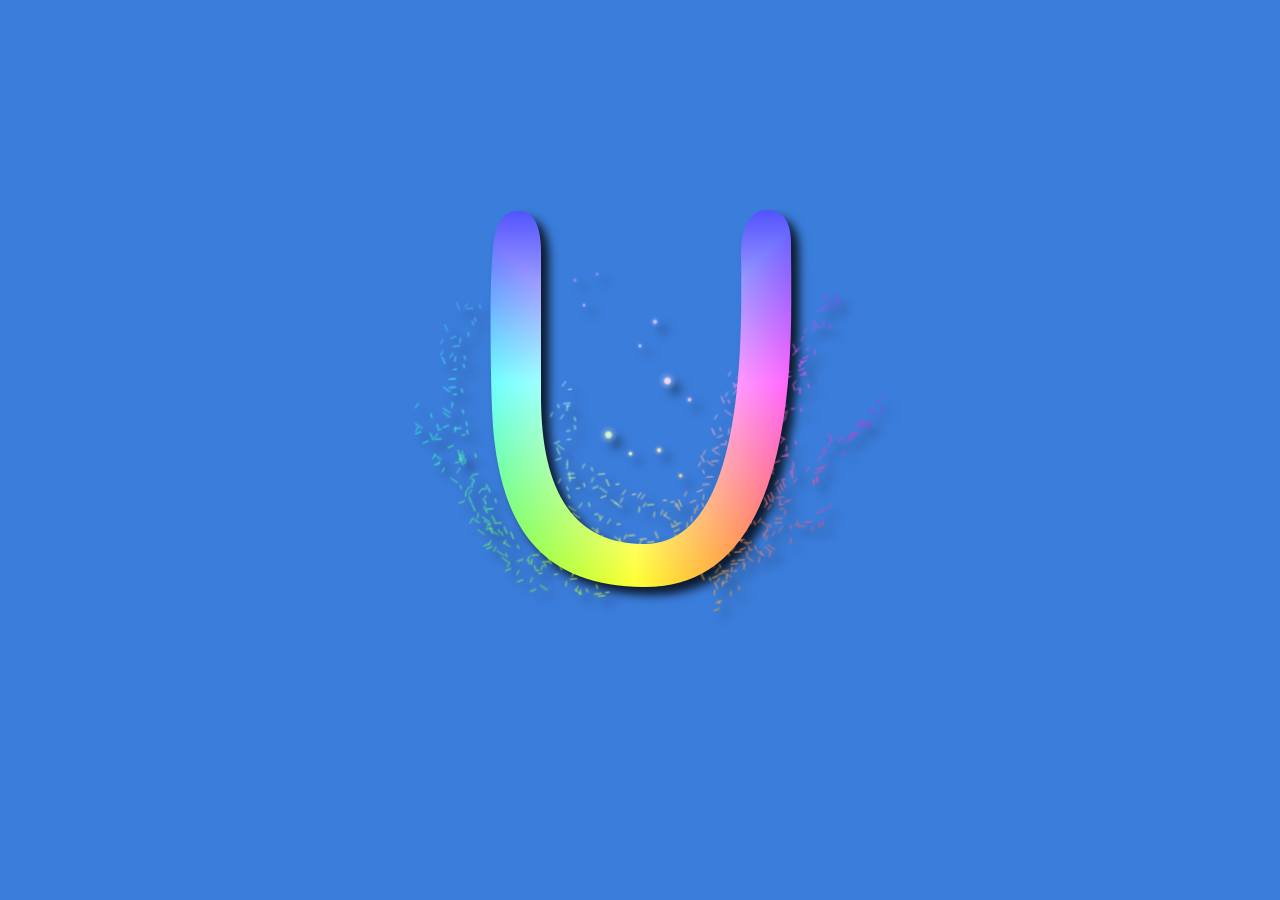
<file: index.html>
<!DOCTYPE HTML>
<html lang="en">
<head>
    <meta charset="UTF-8">
    <title>Upsuper</title>
    <link rel="icon" href="favicon.png" />
    <link rel="shortcut icon" href="favicon.png" />
    <link rel="stylesheet" href="style.css" />
</head>
<body>
    <h1 id="title">Upsuper</h1>
    <script type="text/javascript">
        var _gaq = _gaq || [];
        _gaq.push(['_setAccount', 'UA-37354064-1']);
        _gaq.push(['_trackPageview']);
        (function() {
            var ga = document.createElement('script'); ga.type = 'text/javascript'; ga.async = true;
            ga.src = ('https:' == document.location.protocol ? 'https://ssl' : 'http://www') + '.google-analytics.com/ga.js';
            var s = document.getElementsByTagName('script')[0]; s.parentNode.insertBefore(ga, s);
        })();
    </script>
</body>
</html>
</file>
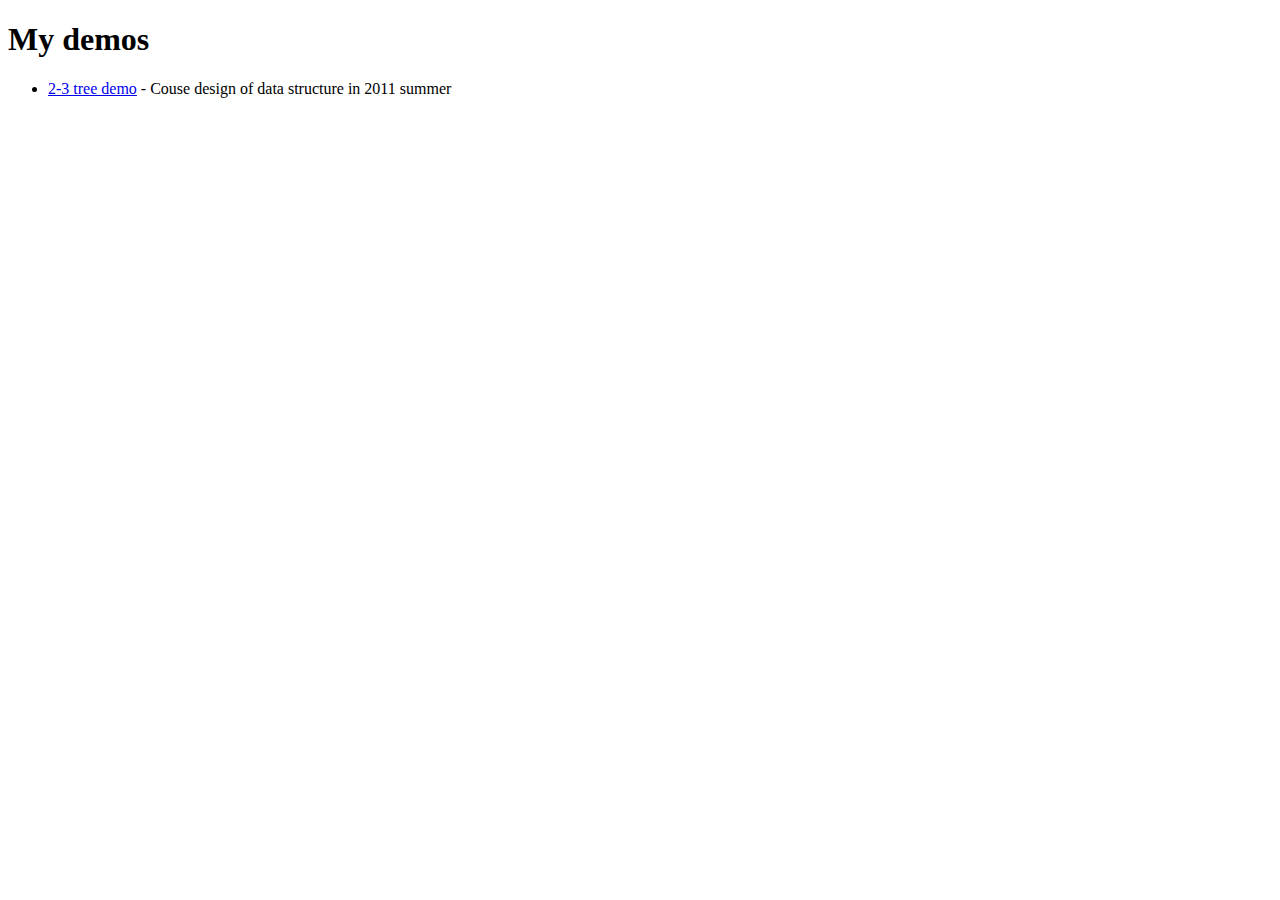
<file: demos/index.html>
<!DOCTYPE HTML>
<html lang="en">
<head>
    <meta charset="UTF-8">
    <title>My Demos</title>
</head>
<body>
    <h1>My demos</h1>
    <ul>
        <li><a href="2-3-tree">2-3 tree demo</a> - Couse design of data structure in 2011 summer</li>
    </ul>
</body>
</html>
</file>
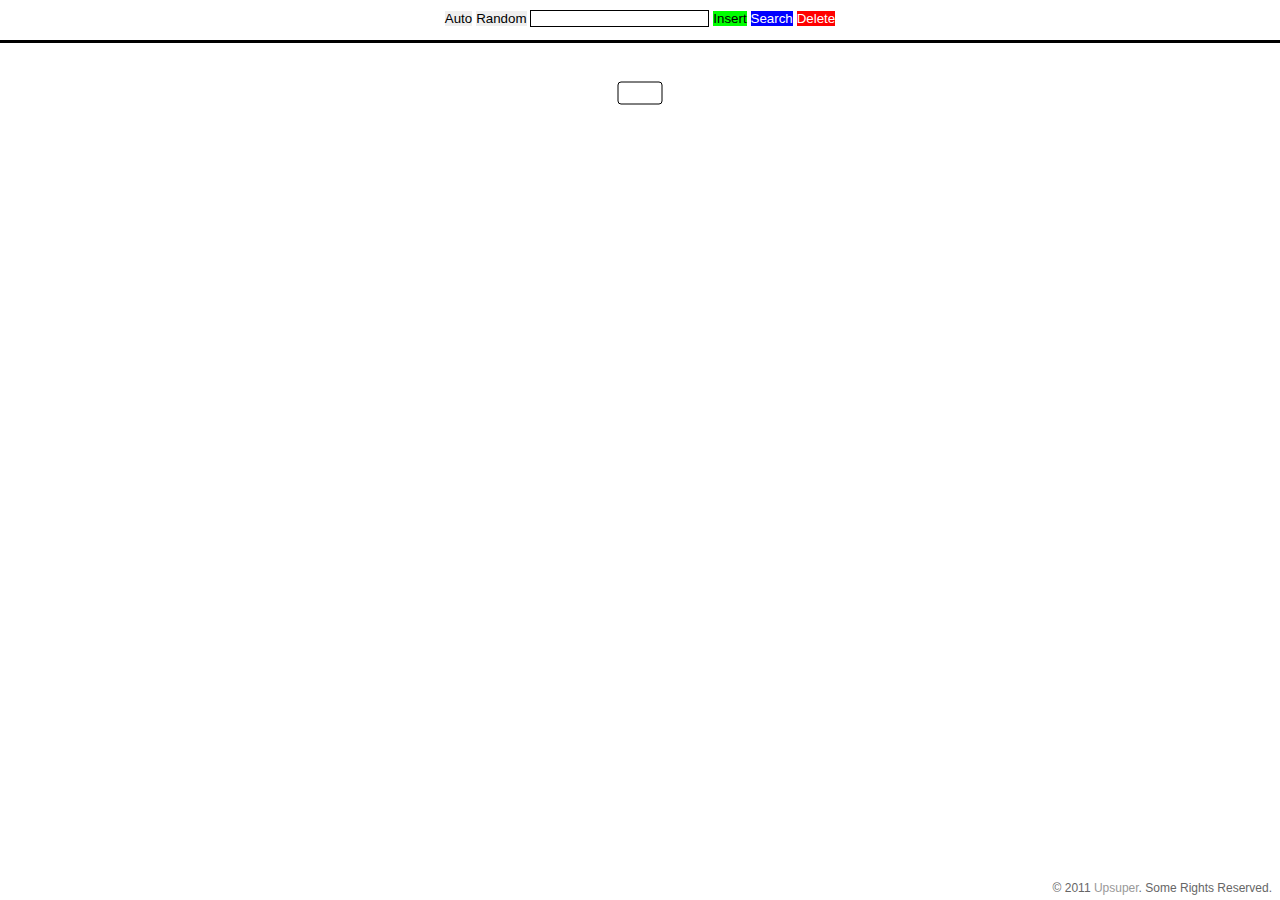
<file: demos/2-3-tree/index.html>
<!DOCTYPE HTML>
<html lang="en">
<head>
	<meta charset="UTF-8">
	<title>2-3 Tree Demo</title>
    <link rel="stylesheet" href="style.css" />
    <script type="text/javascript" src="raphael.js"></script>
    <script type="text/javascript" src="array.js"></script>
</head>
<body>
    <div id="top">
        <button id="auto">Auto</button>
        <button id="random">Random</button>
        <input id="value" type="text" />
        <button id="insert">Insert</button>
        <button id="search">Search</button>
        <button id="delete">Delete</button>
    </div>
    <div id="canvas"></div>
    <div id="footer">&copy; 2011 <a href="http://upsuper.org/" target="_blank">Upsuper</a>. Some Rights Reserved.</div>
    <script type="text/javascript" src="main.js"></script>
</body>
</html>
</file>
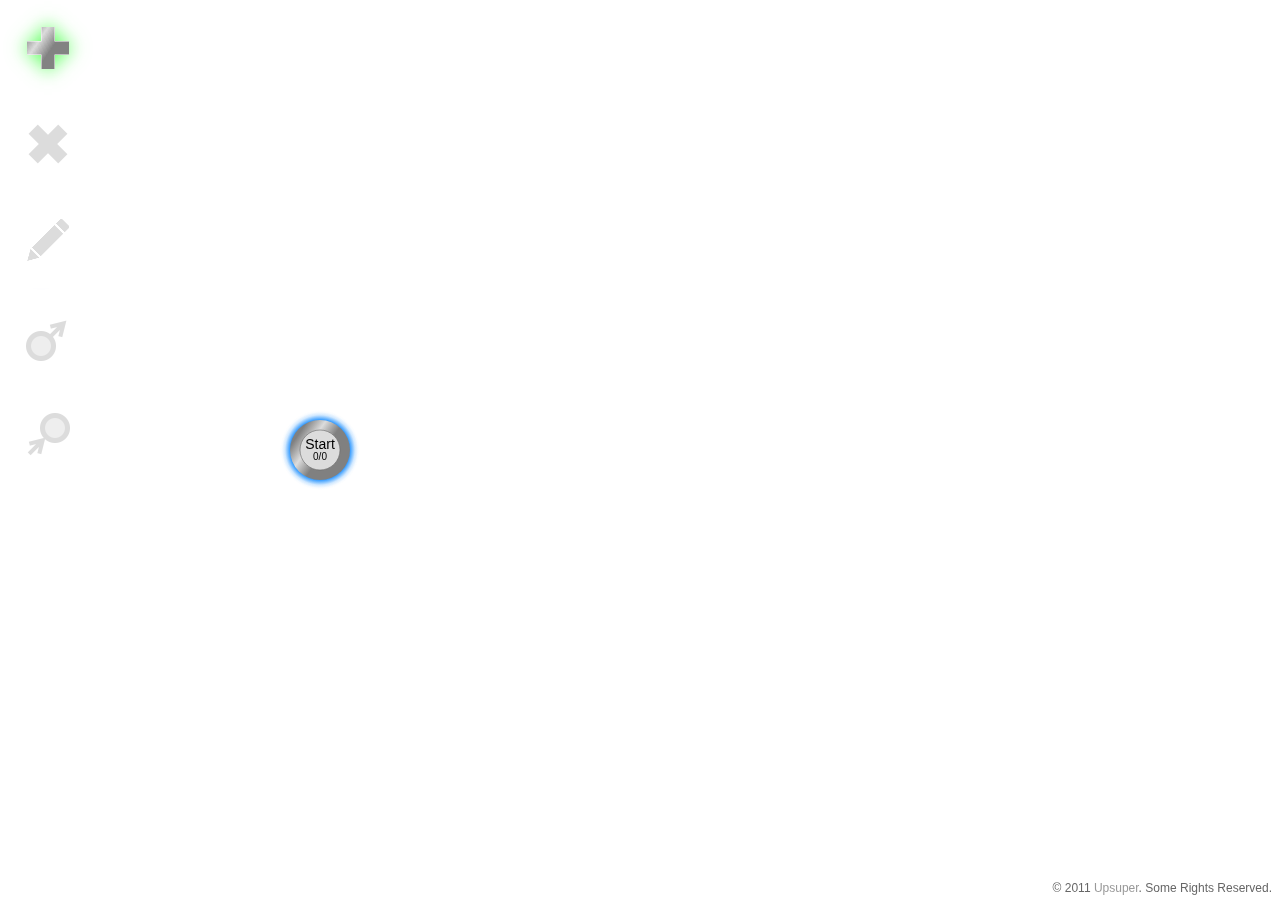
<file: demos/aoe-network/index.html>
<!DOCTYPE HTML>
<html lang="en">
<head>
	<meta charset="UTF-8">
	<title>AOE Network Demo</title>
    <link rel="stylesheet" href="style.css" />
</head>
<body>
    <canvas id="canvas"></canvas>
    <selection id="selection"></selection>
    <toolbar>
        <button id="add_new" title="Add new event">Add event</button>
        <button id="delete" title="Delete selected events/activities" disabled="disabled">Delete</button>
        <button id="edit" title="Edit selected events/activities" disabled="disabled">Edit</button>
        <button id="act_from" title="Create activity from selected event" disabled="disabled">Create Activity from ...</button>
        <button id="act_to" title="Create activity to selected event" disabled="disabled">Create Activity to ...</button>
    </toolbar>
    <footer>&copy; 2011 <a href="http://upsuper.org/" target="_blank">Upsuper</a>. Some Rights Reserved.</footer>
    <script type="text/javascript" src="array.js"></script>
    <script type="text/javascript" src="aoe.js"></script>
    <script type="text/javascript" src="drawing.js"></script>
    <script type="text/javascript" src="basic_dom.js"></script>
    <script type="text/javascript" src="main.js"></script>
</body>
</html>
</file>
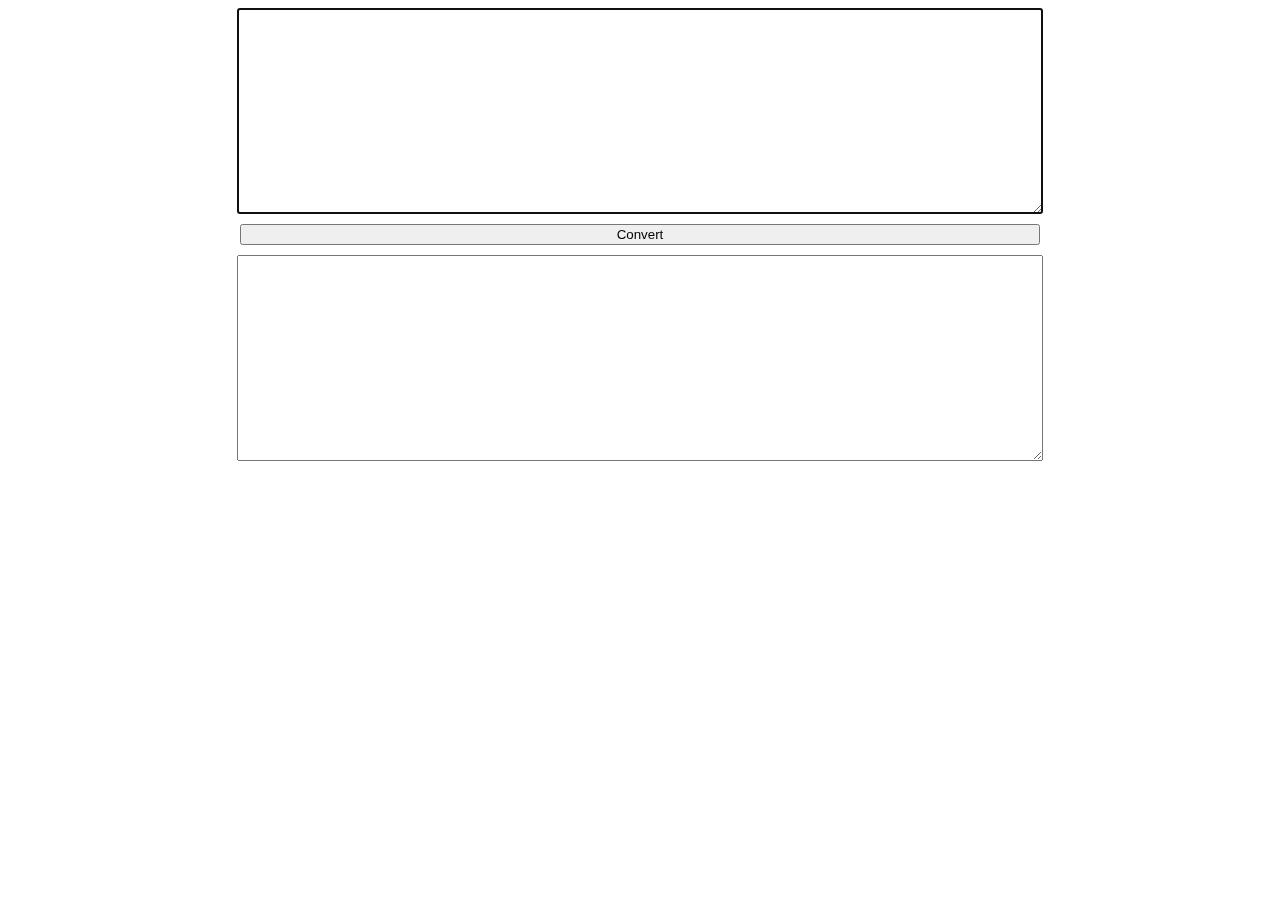
<file: tools/rtf2plain.html>
<!DOCTYPE html>
<html lang="en">
<head>
  <meta charset="UTF-8">
  <title>RTF to Plain Text</title>
  <style type="text/css">
    textarea, button {
      max-width: 800px;
      width: 95%;
      display: block;
      margin: 0 auto 10px;
    }
    textarea {
      height: 15em;
    }
  </style>
  <script type="text/javascript">
    function $(id) { return document.getElementById(id); }

    var tokenizer = /\\([a-z]+)(-?\d+)? ?|\\([^a-z])|[{}]|[^\\{}\n]+/igm;
    function convert(text) {
      var stack = [];
      var state = {};
      var result = '';

      function appendText(text) {
        if (!state.ignore)
          result += text;
      }

      var match;
      while ((match = tokenizer.exec(text)) !== null) {
        if (match[0] == '{') {
          var oldState = state;
          state = {};
          state.prototype = oldState;
          stack.push(oldState);
        } else if (match[0] == '}') {
          state = stack.pop();
        } else if (match[0][0] == '\\') {
          if (match[1]) {
            switch (match[1]) {
              case 'u':
                appendText(String.fromCharCode(parseInt(match[2])));
                break;
              case 'fonttbl':
              case 'filetbl':
              case 'colortbl':
              case 'stylesheet':
                state.ignore = true;
                break;
            }
          } else if (match[3]) {
            switch (match[3]) {
              case '*':
                state.ignore = true;
                break;
              case '{': case '}':
              case '\\': case '\n':
                appendText(match[3]);
                break;
            }
          }
        } else {
          appendText(match[0]);
        }
      }

      return result;
    }

    window.onload = function () {
      $('rtf').focus();
      $('convert').onclick = function () {
        var result = convert($('rtf').value);
        $('text').value = result;
        $('text').focus();
        $('text').setSelectionRange(0, result.length);
      };
    };
  </script>
</head>
<body>
  <textarea id="rtf"></textarea>
  <button id="convert">Convert</button>
  <textarea id="text"></textarea>
</body>
</html>
</file>
<file: style.css>
body {
    margin: 0; padding: 0;
    overflow: hidden;
    min-width: 700px;
    background: #3b7ddb;
}

h1#title {
    text-indent: -900em;
    width: 489px;
    height: 424px;
    background: url(logo.png) no-repeat bottom;
    position: absolute;
    left: 50%;
    top: 50%;
    margin: -245px 0 0 -228px;
}
</file>
<file: demos/2-3-tree/style.css>
* { margin: 0; padding: 0; border: 0 none; outline: 0; }
body { font: 14px sans-serif; }

#top { height: 20px; border-bottom: 3px solid #000; padding: 10px; text-align: center; }
#value { border: 1px solid #000; }
#insert { background: #0f0; }
#search { background: #00f; color: #fff; }
#delete { background: #f00; color: #fff; }

#footer {
    position: absolute;
    bottom: 0; right: 0;
    padding: 5px 8px;
    text-align: right;
    font: 12px sans-serif;
    color: #666666;
}
#footer a { color: #999999; text-decoration: none; }
#footer a:hover { text-decoration: underline; }
</file>
<file: demos/aoe-network/style.css>
* { margin: 0; padding: 0; border: 0 none; outline: 0; }
body { font: 14px sans-serif; }

canvas { position: absolute; top: 0; left: 0; }

selection {
    display: none;
    position: absolute;
    border: 1px solid rgba(30, 144, 255, .2);
    background-color: rgba(30, 144, 255, .2);
}

tips {
    display: none;
    position: absolute;
    font: 13px sans-serif;
    padding: 2px 8px 2px 5px;
    border: 1px solid #FFDF33;
    background-color: #FFFCE1;
    box-shadow: 0 0 8px 3px rgba(128, 128, 128, .4);
}

toolbar {
    display: block;
    width: 64px;
    position: absolute;
    top: 0; left: 0;
}

toolbar button { 
    text-indent: -900em;
    height: 96px; width: 96px;
    background: transparent url(images/toolbar_icons.png) no-repeat;
}

toolbar button#add_new  { background-position: 0px 0px; }
toolbar button#delete   { background-position: -96px 0px; }
toolbar button#edit     { background-position: -192px 0px; }
toolbar button#act_from { background-position: -288px 0px; }
toolbar button#act_to   { background-position: -384px 0px; }

toolbar button#add_new:hover  { background-position: 0px -96px; }
toolbar button#delete:hover   { background-position: -96px -96px; }
toolbar button#edit:hover     { background-position: -192px -96px; }
toolbar button#act_from:hover { background-position: -288px -96px; }
toolbar button#act_to:hover   { background-position: -384px -96px; }

toolbar button#add_new.active  { background-position: 0px -96px; }
toolbar button#act_from.active { background-position: -288px -96px; }
toolbar button#act_to.active   { background-position: -384px -96px; }

toolbar button#delete:disabled   { background-position: -96px -192px; }
toolbar button#edit:disabled     { background-position: -192px -192px; }
toolbar button#act_from:disabled { background-position: -288px -192px; }
toolbar button#act_to:disabled   { background-position: -384px -192px; }

footer {
    position: absolute;
    bottom: 0; right: 0;
    padding: 5px 8px;
    text-align: right;
    font: 12px sans-serif;
    color: #666666;
}

footer a { color: #999999; text-decoration: none; }
footer a:hover { text-decoration: underline; }
</file>
